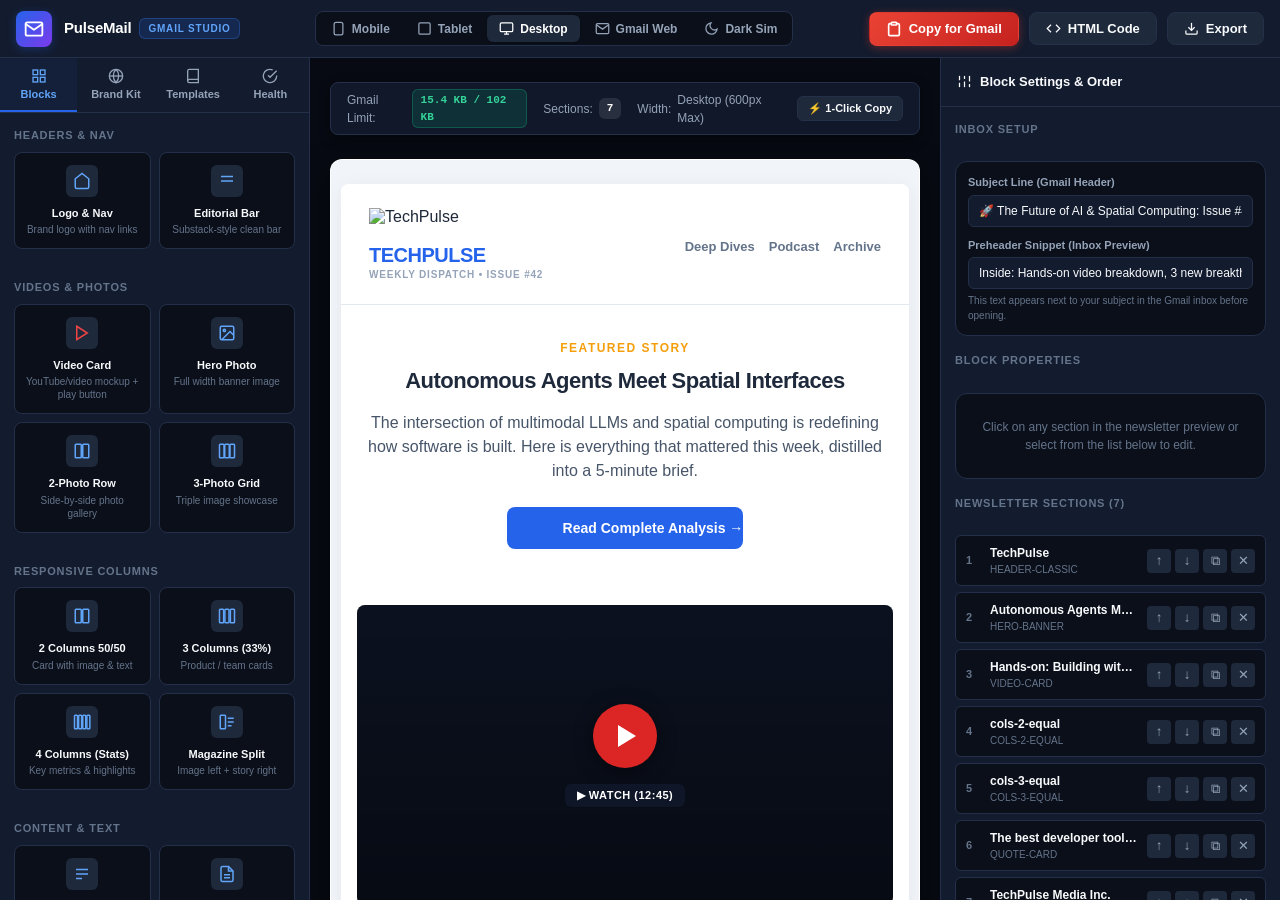
<file: index.html>
<!DOCTYPE html>
<html lang="en">
<head>
  <meta charset="UTF-8">
  <meta name="viewport" content="width=device-width, initial-scale=1.0, viewport-fit=cover">
  <meta name="theme-color" content="#0b0f19">
  <meta name="apple-mobile-web-app-capable" content="yes">
  <meta name="apple-mobile-web-app-status-bar-style" content="black-translucent">
  <meta name="apple-mobile-web-app-title" content="PulseMail">
  <link rel="manifest" href="manifest.json">
  <title>PulseMail | Gmail Responsive Newsletter Studio</title>
  <link rel="stylesheet" href="styles.css">
</head>
<body>

  <!-- Top App Navigation Bar -->
  <header class="app-header">
    <div class="brand-section">
      <div class="logo-badge">
        <div class="logo-icon">
          <svg width="20" height="20" viewBox="0 0 24 24" fill="none" stroke="currentColor" stroke-width="2.2" stroke-linecap="round" stroke-linejoin="round">
            <path d="M4 4h16c1.1 0 2 .9 2 2v12c0 1.1-.9 2-2 2H4c-1.1 0-2-.9-2-2V6c0-1.1.9-2 2-2z"></path>
            <polyline points="22,6 12,13 2,6"></polyline>
          </svg>
        </div>
      </div>
      <div>
        <div class="app-title">
          PulseMail <span class="app-tag">Gmail Studio</span>
        </div>
      </div>
    </div>

    <!-- Responsive Device Viewport Switcher -->
    <div class="header-center-controls">
      <button class="device-btn" id="btn-device-mobile" title="Mobile Phone View (375px)">
        <svg viewBox="0 0 24 24" fill="none" stroke="currentColor" stroke-width="2">
          <rect x="5" y="2" width="14" height="20" rx="3" ry="3"></rect>
          <line x1="12" y1="18" x2="12.01" y2="18"></line>
        </svg>
        <span class="device-text">Mobile</span>
      </button>

      <button class="device-btn" id="btn-device-tablet" title="Tablet View (768px)">
        <svg viewBox="0 0 24 24" fill="none" stroke="currentColor" stroke-width="2">
          <rect x="3" y="3" width="18" height="18" rx="2"></rect>
          <line x1="12" y1="17" x2="12.01" y2="17"></line>
        </svg>
        <span class="device-text">Tablet</span>
      </button>

      <button class="device-btn active" id="btn-device-desktop" title="Desktop View (Full Width)">
        <svg viewBox="0 0 24 24" fill="none" stroke="currentColor" stroke-width="2">
          <rect x="2" y="3" width="20" height="14" rx="2"></rect>
          <line x1="8" y1="21" x2="16" y2="21"></line>
          <line x1="12" y1="17" x2="12" y2="21"></line>
        </svg>
        <span class="device-text">Desktop</span>
      </button>

      <button class="device-btn" id="btn-device-gmail" title="Simulate Gmail Web Inbox Experience">
        <svg viewBox="0 0 24 24" fill="none" stroke="currentColor" stroke-width="2">
          <path d="M4 4h16c1.1 0 2 .9 2 2v12c0 1.1-.9 2-2 2H4c-1.1 0-2-.9-2-2V6c0-1.1.9-2 2-2z"></path>
          <polyline points="22,6 12,13 2,6"></polyline>
        </svg>
        <span class="device-text">Gmail Web</span>
      </button>

      <button class="device-btn" id="btn-toggle-darkmode" title="Toggle Dark Mode Client Preview">
        <svg viewBox="0 0 24 24" fill="none" stroke="currentColor" stroke-width="2">
          <path d="M21 12.79A9 9 0 1 1 11.21 3 7 7 0 0 0 21 12.79z"></path>
        </svg>
        <span class="device-text">Dark Sim</span>
      </button>
    </div>

    <!-- Header Action CTAs -->
    <div class="header-actions">
      <!-- 1-Click Copy for Gmail -->
      <button class="btn btn-gmail" id="btn-copy-gmail" title="Copy formatted rich text to paste directly into Gmail compose">
        <svg width="16" height="16" viewBox="0 0 24 24" fill="none" stroke="currentColor" stroke-width="2.5">
          <path d="M16 4h2a2 2 0 0 1 2 2v14a2 2 0 0 1-2 2H6a2 2 0 0 1-2-2V6a2 2 0 0 1 2-2h2"></path>
          <rect x="8" y="2" width="8" height="4" rx="1" ry="1"></rect>
        </svg>
        <span>Copy for Gmail</span>
      </button>

      <!-- View & Copy HTML -->
      <button class="btn btn-secondary" id="btn-view-html" title="Get Gmail-optimized inline-CSS HTML">
        <svg width="15" height="15" viewBox="0 0 24 24" fill="none" stroke="currentColor" stroke-width="2">
          <polyline points="16 18 22 12 16 6"></polyline>
          <polyline points="8 6 2 12 8 18"></polyline>
        </svg>
        <span>HTML Code</span>
      </button>

      <!-- More Actions Dropdown -->
      <button class="btn btn-secondary" id="btn-export-dropdown" title="Download & Template Options">
        <svg width="15" height="15" viewBox="0 0 24 24" fill="none" stroke="currentColor" stroke-width="2">
          <path d="M21 15v4a2 2 0 0 1-2 2H5a2 2 0 0 1-2-2v-4"></path>
          <polyline points="7 10 12 15 17 10"></polyline>
          <line x1="12" y1="15" x2="12" y2="3"></line>
        </svg>
        <span>Export</span>
      </button>
    </div>
  </header>

  <!-- Main Work Area -->
  <div class="app-main">

    <!-- Left Sidebar: Builder Controls & Libraries -->
    <aside class="sidebar-left" id="sidebar-left">
      <!-- Tabs Navigation -->
      <div class="tabs-nav">
        <button class="tab-btn active" data-tab="tab-blocks">
          <svg width="14" height="14" viewBox="0 0 24 24" fill="none" stroke="currentColor" stroke-width="2">
            <rect x="3" y="3" width="7" height="7"></rect>
            <rect x="14" y="3" width="7" height="7"></rect>
            <rect x="14" y="14" width="7" height="7"></rect>
            <rect x="3" y="14" width="7" height="7"></rect>
          </svg>
          Blocks
        </button>
        <button class="tab-btn" data-tab="tab-brand">
          <svg width="14" height="14" viewBox="0 0 24 24" fill="none" stroke="currentColor" stroke-width="2">
            <circle cx="12" cy="12" r="10"></circle>
            <path d="M12 2a14.5 14.5 0 0 0 0 20 14.5 14.5 0 0 0 0-20"></path>
            <path d="M2 12h20"></path>
          </svg>
          Brand Kit
        </button>
        <button class="tab-btn" data-tab="tab-templates">
          <svg width="14" height="14" viewBox="0 0 24 24" fill="none" stroke="currentColor" stroke-width="2">
            <path d="M4 19.5A2.5 2.5 0 0 1 6.5 17H20"></path>
            <path d="M6.5 2H20v20H6.5A2.5 2.5 0 0 1 4 19.5v-15A2.5 2.5 0 0 1 6.5 2z"></path>
          </svg>
          Templates
        </button>
        <button class="tab-btn" data-tab="tab-diagnostics">
          <svg width="14" height="14" viewBox="0 0 24 24" fill="none" stroke="currentColor" stroke-width="2">
            <path d="M22 11.08V12a10 10 0 1 1-5.93-9.14"></path>
            <polyline points="22 4 12 14.01 9 11.01"></polyline>
          </svg>
          Health
        </button>
      </div>

      <div class="sidebar-content">

        <!-- TAB 1: ADD BLOCKS -->
        <div class="tab-panel active" id="tab-blocks">
          
          <!-- Headers & Nav -->
          <div>
            <div class="section-title">Headers & Nav</div>
            <div class="block-category-grid">
              <div class="block-item-card" data-block-type="header-classic">
                <div class="block-card-icon">
                  <svg width="18" height="18" viewBox="0 0 24 24" fill="none" stroke="currentColor" stroke-width="2"><path d="M3 9l9-7 9 7v11a2 2 0 0 1-2 2H5a2 2 0 0 1-2-2z"></path></svg>
                </div>
                <div class="block-card-name">Logo & Nav</div>
                <div class="block-card-desc">Brand logo with nav links</div>
              </div>

              <div class="block-item-card" data-block-type="header-minimal">
                <div class="block-card-icon">
                  <svg width="18" height="18" viewBox="0 0 24 24" fill="none" stroke="currentColor" stroke-width="2"><line x1="4" y1="12" x2="20" y2="12"></line><line x1="4" y1="6" x2="20" y2="6"></line></svg>
                </div>
                <div class="block-card-name">Editorial Bar</div>
                <div class="block-card-desc">Substack-style clean bar</div>
              </div>
            </div>
          </div>

          <!-- Video & Media -->
          <div>
            <div class="section-title">Videos & Photos</div>
            <div class="block-category-grid">
              <div class="block-item-card" data-block-type="video-card">
                <div class="block-card-icon" style="color: #ef4444;">
                  <svg width="18" height="18" viewBox="0 0 24 24" fill="none" stroke="currentColor" stroke-width="2"><polygon points="5 3 19 12 5 21 5 3"></polygon></svg>
                </div>
                <div class="block-card-name">Video Card</div>
                <div class="block-card-desc">YouTube/video mockup + play button</div>
              </div>

              <div class="block-item-card" data-block-type="photo-hero">
                <div class="block-card-icon">
                  <svg width="18" height="18" viewBox="0 0 24 24" fill="none" stroke="currentColor" stroke-width="2"><rect x="3" y="3" width="18" height="18" rx="2"></rect><circle cx="8.5" cy="8.5" r="1.5"></circle><polyline points="21 15 16 10 5 21"></polyline></svg>
                </div>
                <div class="block-card-name">Hero Photo</div>
                <div class="block-card-desc">Full width banner image</div>
              </div>

              <div class="block-item-card" data-block-type="photo-grid-2">
                <div class="block-card-icon">
                  <svg width="18" height="18" viewBox="0 0 24 24" fill="none" stroke="currentColor" stroke-width="2"><rect x="3" y="3" width="8" height="18" rx="1"></rect><rect x="13" y="3" width="8" height="18" rx="1"></rect></svg>
                </div>
                <div class="block-card-name">2-Photo Row</div>
                <div class="block-card-desc">Side-by-side photo gallery</div>
              </div>

              <div class="block-item-card" data-block-type="photo-grid-3">
                <div class="block-card-icon">
                  <svg width="18" height="18" viewBox="0 0 24 24" fill="none" stroke="currentColor" stroke-width="2"><rect x="2" y="3" width="6" height="18" rx="1"></rect><rect x="9" y="3" width="6" height="18" rx="1"></rect><rect x="16" y="3" width="6" height="18" rx="1"></rect></svg>
                </div>
                <div class="block-card-name">3-Photo Grid</div>
                <div class="block-card-desc">Triple image showcase</div>
              </div>
            </div>
          </div>

          <!-- Multi-Column Layouts -->
          <div>
            <div class="section-title">Responsive Columns</div>
            <div class="block-category-grid">
              <div class="block-item-card" data-block-type="cols-2-equal">
                <div class="block-card-icon">
                  <svg width="18" height="18" viewBox="0 0 24 24" fill="none" stroke="currentColor" stroke-width="2"><rect x="3" y="3" width="8" height="18" rx="1"></rect><rect x="13" y="3" width="8" height="18" rx="1"></rect></svg>
                </div>
                <div class="block-card-name">2 Columns 50/50</div>
                <div class="block-card-desc">Card with image & text</div>
              </div>

              <div class="block-item-card" data-block-type="cols-3-equal">
                <div class="block-card-icon">
                  <svg width="18" height="18" viewBox="0 0 24 24" fill="none" stroke="currentColor" stroke-width="2"><rect x="2" y="3" width="5.5" height="18" rx="1"></rect><rect x="9.2" y="3" width="5.5" height="18" rx="1"></rect><rect x="16.5" y="3" width="5.5" height="18" rx="1"></rect></svg>
                </div>
                <div class="block-card-name">3 Columns (33%)</div>
                <div class="block-card-desc">Product / team cards</div>
              </div>

              <div class="block-item-card" data-block-type="cols-4-stats">
                <div class="block-card-icon">
                  <svg width="18" height="18" viewBox="0 0 24 24" fill="none" stroke="currentColor" stroke-width="2"><rect x="2" y="3" width="4" height="18" rx="1"></rect><rect x="7.5" y="3" width="4" height="18" rx="1"></rect><rect x="13" y="3" width="4" height="18" rx="1"></rect><rect x="18.5" y="3" width="4" height="18" rx="1"></rect></svg>
                </div>
                <div class="block-card-name">4 Columns (Stats)</div>
                <div class="block-card-desc">Key metrics & highlights</div>
              </div>

              <div class="block-item-card" data-block-type="cols-magazine">
                <div class="block-card-icon">
                  <svg width="18" height="18" viewBox="0 0 24 24" fill="none" stroke="currentColor" stroke-width="2"><rect x="3" y="3" width="7" height="18" rx="1"></rect><line x1="13" y1="7" x2="21" y2="7"></line><line x1="13" y1="12" x2="21" y2="12"></line><line x1="13" y1="17" x2="18" y2="17"></line></svg>
                </div>
                <div class="block-card-name">Magazine Split</div>
                <div class="block-card-desc">Image left + story right</div>
              </div>
            </div>
          </div>

          <!-- Content & Text -->
          <div>
            <div class="section-title">Content & Text</div>
            <div class="block-category-grid">
              <div class="block-item-card" data-block-type="hero-banner">
                <div class="block-card-icon">
                  <svg width="18" height="18" viewBox="0 0 24 24" fill="none" stroke="currentColor" stroke-width="2"><path d="M4 6h16M4 12h16M4 18h8"></path></svg>
                </div>
                <div class="block-card-name">Hero Headline</div>
                <div class="block-card-desc">Bold headline + CTA button</div>
              </div>

              <div class="block-item-card" data-block-type="text-story">
                <div class="block-card-icon">
                  <svg width="18" height="18" viewBox="0 0 24 24" fill="none" stroke="currentColor" stroke-width="2"><path d="M14 2H6a2 2 0 0 0-2 2v16a2 2 0 0 0 2 2h12a2 2 0 0 0 2-2V8z"></path><polyline points="14 2 14 8 20 8"></polyline><line x1="16" y1="13" x2="8" y2="13"></line><line x1="16" y1="17" x2="8" y2="17"></line></svg>
                </div>
                <div class="block-card-name">Rich Story</div>
                <div class="block-card-desc">Paragraph with styling</div>
              </div>

              <div class="block-item-card" data-block-type="quote-card">
                <div class="block-card-icon">
                  <svg width="18" height="18" viewBox="0 0 24 24" fill="none" stroke="currentColor" stroke-width="2"><path d="M3 21c3 0 7-1 7-8V5c0-1.25-.756-2.017-2-2H4c-1.25 0-2 .75-2 1.972V11c0 1.25.75 2 2 2 1 0 1 0 1 1v1c0 1-1 2-2 2s-1 .008-1 1.031V20c0 1 0 1 1 1z"></path></svg>
                </div>
                <div class="block-card-name">Pull Quote</div>
                <div class="block-card-desc">Highlighted testimonial</div>
              </div>

              <div class="block-item-card" data-block-type="callout-box">
                <div class="block-card-icon">
                  <svg width="18" height="18" viewBox="0 0 24 24" fill="none" stroke="currentColor" stroke-width="2"><circle cx="12" cy="12" r="10"></circle><line x1="12" y1="16" x2="12" y2="12"></line><line x1="12" y1="8" x2="12.01" y2="8"></line></svg>
                </div>
                <div class="block-card-name">Callout Card</div>
                <div class="block-card-desc">Notice or tip card</div>
              </div>
            </div>
          </div>

          <!-- CTAs & Interactive -->
          <div>
            <div class="section-title">Calls-to-Action</div>
            <div class="block-category-grid">
              <div class="block-item-card" data-block-type="cta-button">
                <div class="block-card-icon">
                  <svg width="18" height="18" viewBox="0 0 24 24" fill="none" stroke="currentColor" stroke-width="2"><rect x="3" y="8" width="18" height="8" rx="4"></rect></svg>
                </div>
                <div class="block-card-name">CTA Button</div>
                <div class="block-card-desc">Bulletproof email button</div>
              </div>

              <div class="block-item-card" data-block-type="coupon-badge">
                <div class="block-card-icon">
                  <svg width="18" height="18" viewBox="0 0 24 24" fill="none" stroke="currentColor" stroke-width="2"><line x1="19" y1="5" x2="5" y2="19"></line><circle cx="6.5" cy="6.5" r="2.5"></circle><circle cx="17.5" cy="17.5" r="2.5"></circle></svg>
                </div>
                <div class="block-card-name">Voucher / Code</div>
                <div class="block-card-desc">Discount code promo box</div>
              </div>
            </div>
          </div>

          <!-- Footers -->
          <div>
            <div class="section-title">Footers & Social</div>
            <div class="block-category-grid">
              <div class="block-item-card" data-block-type="social-links">
                <div class="block-card-icon">
                  <svg width="18" height="18" viewBox="0 0 24 24" fill="none" stroke="currentColor" stroke-width="2"><path d="M18 2h-3a5 5 0 0 0-5 5v3H7v4h3v8h4v-8h3l1-4h-4V7a1 1 0 0 1 1-1h3z"></path></svg>
                </div>
                <div class="block-card-name">Social Icons</div>
                <div class="block-card-desc">X, YouTube, LinkedIn etc.</div>
              </div>

              <div class="block-item-card" data-block-type="footer-full">
                <div class="block-card-icon">
                  <svg width="18" height="18" viewBox="0 0 24 24" fill="none" stroke="currentColor" stroke-width="2"><rect x="3" y="11" width="18" height="10" rx="2"></rect><circle cx="12" cy="5" r="2"></circle></svg>
                </div>
                <div class="block-card-name">Full Footer</div>
                <div class="block-card-desc">Address & Unsubscribe</div>
              </div>
            </div>
          </div>

        </div>

        <!-- TAB 2: BRAND KIT -->
        <div class="tab-panel" id="tab-brand">
          <div class="section-title">Quick Palettes</div>
          <div style="display: grid; grid-template-columns: repeat(2, 1fr); gap: 8px;">
            <button class="btn btn-secondary btn-sm" id="palette-tech">Modern Indigo</button>
            <button class="btn btn-secondary btn-sm" id="palette-creator">Creator Red</button>
            <button class="btn btn-secondary btn-sm" id="palette-emerald">Organic Green</button>
            <button class="btn btn-secondary btn-sm" id="palette-amber">Warm Amber</button>
            <button class="btn btn-secondary btn-sm" id="palette-minimal">Dark Minimal</button>
            <button class="btn btn-secondary btn-sm" id="palette-corporate">Navy Corporate</button>
          </div>

          <div class="section-title" style="margin-top: 10px;">Brand Color Theme</div>
          <div class="brand-group">
            <div class="form-row">
              <span class="form-label">Primary Color</span>
              <div class="color-input-wrapper">
                <input type="color" id="brand-color-primary" class="color-picker-input" value="#2563eb">
                <input type="text" id="brand-hex-primary" class="color-hex-text" value="#2563eb">
              </div>
            </div>
            <div class="form-row">
              <span class="form-label">Accent Color</span>
              <div class="color-input-wrapper">
                <input type="color" id="brand-color-accent" class="color-picker-input" value="#f59e0b">
                <input type="text" id="brand-hex-accent" class="color-hex-text" value="#f59e0b">
              </div>
            </div>
            <div class="form-row">
              <span class="form-label">Card Background</span>
              <div class="color-input-wrapper">
                <input type="color" id="brand-color-card" class="color-picker-input" value="#ffffff">
                <input type="text" id="brand-hex-card" class="color-hex-text" value="#ffffff">
              </div>
            </div>
            <div class="form-row">
              <span class="form-label">Canvas Background</span>
              <div class="color-input-wrapper">
                <input type="color" id="brand-color-canvas" class="color-picker-input" value="#f1f5f9">
                <input type="text" id="brand-hex-canvas" class="color-hex-text" value="#f1f5f9">
              </div>
            </div>
            <div class="form-row">
              <span class="form-label">Body Text Color</span>
              <div class="color-input-wrapper">
                <input type="color" id="brand-color-text" class="color-picker-input" value="#1e293b">
                <input type="text" id="brand-hex-text" class="color-hex-text" value="#1e293b">
              </div>
            </div>
          </div>

          <div class="section-title">Email Typography</div>
          <div class="brand-group">
            <div class="form-row" style="flex-direction: column; align-items: flex-start; gap: 6px;">
              <span class="form-label">Web-Safe Email Font</span>
              <select id="brand-font-family" class="select-input">
                <option value="-apple-system, BlinkMacSystemFont, 'Segoe UI', Roboto, Helvetica, Arial, sans-serif">Modern System (Inter / Apple / Roboto)</option>
                <option value="Arial, Helvetica, sans-serif">Arial / Helvetica (Universal Clean)</option>
                <option value="Georgia, 'Times New Roman', serif">Georgia (Editorial & Literary)</option>
                <option value="'Trebuchet MS', 'Lucida Sans Unicode', sans-serif">Trebuchet MS (Friendly & Open)</option>
                <option value="Verdana, Geneva, sans-serif">Verdana (High Readability)</option>
                <option value="'Courier New', Courier, monospace">Courier (Code & Tech)</option>
              </select>
            </div>
            <div class="form-row">
              <span class="form-label">Button Radius</span>
              <select id="brand-border-radius" class="select-input" style="width: 140px;">
                <option value="4px">Slight (4px)</option>
                <option value="8px" selected>Modern (8px)</option>
                <option value="16px">Rounded (16px)</option>
                <option value="12px">Architectural (12px)</option>
                <option value="0px">Sharp (0px)</option>
              </select>
            </div>
          </div>

          <div class="section-title">Brand Identity</div>
          <div class="brand-group">
            <div class="form-row" style="flex-direction: column; align-items: flex-start; gap: 6px;">
              <span class="form-label">Company / Brand Name</span>
              <input type="text" id="brand-company-name" class="text-input" value="TechPulse Weekly">
            </div>
            <div class="form-row" style="flex-direction: column; align-items: flex-start; gap: 6px;">
              <span class="form-label">Logo Image URL</span>
              <input type="text" id="brand-logo-url" class="text-input" placeholder="https://... or upload">
              <label class="btn btn-secondary btn-sm" style="width: 100%; cursor: pointer;">
                📁 Upload Brand Logo
                <input type="file" id="brand-logo-upload" accept="image/*" style="display: none;">
              </label>
            </div>
          </div>

          <button class="btn btn-accent" id="btn-apply-brand" style="width: 100%; padding: 10px;">
            Apply Brand Kit to Current Newsletter
          </button>
        </div>

        <!-- TAB 3: TEMPLATES -->
        <div class="tab-panel" id="tab-templates">
          <div class="section-title">Curated Gmail Layouts</div>
          <div class="templates-grid" id="templates-list">
            <!-- Dynamically populated or template cards -->
          </div>
        </div>

        <!-- TAB 4: DIAGNOSTICS & GMAIL LINTER -->
        <div class="tab-panel" id="tab-diagnostics">
          <div class="section-title">Gmail Compatibility Audit</div>
          <div class="brand-group" id="diagnostics-panel">
            <!-- Diagnostics items -->
          </div>
        </div>

      </div>
    </aside>

    <!-- Center Stage: Email Viewport & Canvas -->
    <main class="preview-stage" id="preview-stage">
      
      <!-- Sticky Quick Status Bar -->
      <div class="stage-floating-bar">
        <div class="stage-stat">
          <span>Gmail Limit:</span>
          <span class="stat-pill safe" id="stat-byte-size">24.2 KB / 102 KB</span>
        </div>
        <div class="stage-stat">
          <span>Sections:</span>
          <span class="stat-pill" style="background: rgba(255,255,255,0.1); color: #fff;" id="stat-block-count">6</span>
        </div>
        <div class="stage-stat">
          <span>Width:</span>
          <span id="stat-width-label" style="color: #94a3b8; font-weight: 500;">Desktop (600px Max)</span>
        </div>
        <button class="btn btn-secondary btn-sm" id="btn-quick-copy" title="Quick copy rich text for Gmail">
          ⚡ 1-Click Copy
        </button>
      </div>

      <!-- Device Viewport Frame -->
      <div class="viewport-frame mode-desktop" id="viewport-frame">

        <!-- Gmail Web Simulation Chrome Header -->
        <div class="gmail-sim-header" id="gmail-sim-header">
          <div class="gmail-sim-topbar">
            <div class="gmail-sim-logo">
              <svg width="22" height="22" viewBox="0 0 24 24" fill="none">
                <path d="M20 4H4C2.9 4 2.01 4.9 2.01 6L2 18C2 19.1 2.9 20 4 20H20C21.1 20 22 19.1 22 18V6C22 4.9 21.1 4 20 4ZM20 8L12 13L4 8V6L12 11L20 6V8Z" fill="#EA4335"/>
              </svg>
              <span>Gmail</span>
            </div>
            <div class="gmail-sim-search">
              <svg width="14" height="14" viewBox="0 0 24 24" fill="none" stroke="currentColor" stroke-width="2"><circle cx="11" cy="11" r="8"></circle><line x1="21" y1="21" x2="16.65" y2="16.65"></line></svg>
              <span>Search in mail</span>
            </div>
            <div style="font-size: 12px; color: #5f6368;">Inbox / Primary</div>
          </div>
          <div class="gmail-meta-row">
            <div style="display: flex; gap: 12px; align-items: center;">
              <div class="gmail-sender-avatar" id="sim-avatar">TP</div>
              <div>
                <div class="gmail-subject-line" id="sim-subject">🚀 The Future of AI & Spatial Computing: Issue #42</div>
                <div class="gmail-sender-details">
                  <strong id="sim-sender-name">TechPulse Weekly</strong> &lt;newsletter@techpulse.io&gt;
                </div>
                <div class="gmail-preheader-tag" id="sim-preheader">Inside: Hands-on video breakdown, 3 new breakthroughs, and our developer guide.</div>
              </div>
            </div>
            <div style="font-size: 11px; color: #5f6368; white-space: nowrap;">10:24 AM (Just now)</div>
          </div>
        </div>

        <!-- Rendered Email Document Iframe / Canvas -->
        <div class="email-render-canvas" id="email-render-canvas">
          <iframe id="preview-iframe" title="Newsletter Preview" scrolling="no" style="width: 100%; border: none; min-height: 400px; display: block; overflow: hidden;"></iframe>
        </div>

      </div>

    </main>

    <!-- Right Sidebar: Properties & Section Structure -->
    <aside class="sidebar-right" id="sidebar-right">
      
      <div class="sidebar-right-header">
        <div class="sidebar-right-title">
          <svg width="15" height="15" viewBox="0 0 24 24" fill="none" stroke="currentColor" stroke-width="2">
            <line x1="4" y1="21" x2="4" y2="14"></line>
            <line x1="4" y1="10" x2="4" y2="3"></line>
            <line x1="12" y1="21" x2="12" y2="12"></line>
            <line x1="12" y1="8" x2="12" y2="3"></line>
            <line x1="20" y1="21" x2="20" y2="16"></line>
            <line x1="20" y1="12" x2="20" y2="3"></line>
          </svg>
          Block Settings & Order
        </div>
      </div>

      <div class="sidebar-right-content">
        
        <!-- Subject & Preheader Inputs -->
        <div class="section-title">Inbox Setup</div>
        <div class="brand-group">
          <div class="form-row" style="flex-direction: column; align-items: flex-start; gap: 4px;">
            <span class="form-label">Subject Line (Gmail Header)</span>
            <input type="text" id="input-subject-line" class="text-input" value="🚀 The Future of AI & Spatial Computing: Issue #42">
          </div>
          <div class="form-row" style="flex-direction: column; align-items: flex-start; gap: 4px;">
            <span class="form-label">Preheader Snippet (Inbox Preview)</span>
            <input type="text" id="input-preheader-text" class="text-input" value="Inside: Hands-on video breakdown, 3 new breakthroughs, and our developer guide.">
            <span style="font-size: 10px; color: var(--text-muted);">This text appears next to your subject in the Gmail inbox before opening.</span>
          </div>
        </div>

        <!-- Selected Block Editor Panel -->
        <div class="section-title" id="selected-block-header">Block Properties</div>
        <div class="brand-group" id="selected-block-controls">
          <div style="font-size: 12px; color: var(--text-muted); text-align: center; padding: 12px;">
            Click on any section in the newsletter preview to customize its media, text, colors, and layout.
          </div>
        </div>

        <!-- Sections Structure Reorder List -->
        <div class="section-title" style="display: flex; justify-content: space-between; align-items: center;">
          <span>Newsletter Sections (<span id="count-sections">6</span>)</span>
        </div>
        <div class="sections-order-list" id="sections-order-list">
          <!-- Populated by JavaScript -->
        </div>

      </div>
    </aside>

  </div>

  <!-- MODAL: Gmail Direct Paste Guide -->
  <div class="modal-overlay" id="modal-gmail-guide">
    <div class="modal-box">
      <div class="modal-header">
        <div class="modal-title">
          <span style="background: #ea4335; color: white; border-radius: 50%; width: 22px; height: 22px; display: inline-flex; align-items: center; justify-content: center; font-size: 12px;">✓</span>
          Copied to Clipboard for Gmail!
        </div>
        <button class="reorder-btn close-modal" data-modal="modal-gmail-guide">✕</button>
      </div>
      <div class="modal-body">
        <div style="background: rgba(16, 185, 129, 0.1); border: 1px solid rgba(16, 185, 129, 0.3); border-radius: 8px; padding: 12px; color: #34d399; font-size: 13px; font-weight: 600; display: flex; align-items: center; gap: 8px;">
          <span>🎉 Formatted rich-text email copied! Ready for instant 1-step pasting into Gmail.</span>
        </div>

        <div style="font-size: 14px; font-weight: 600; color: #f8fafc;">How to send in 3 easy steps:</div>
        
        <div style="display: flex; flex-direction: column; gap: 12px;">
          <div style="display: flex; gap: 12px; align-items: flex-start;">
            <div style="background: var(--bg-tertiary); width: 28px; height: 28px; border-radius: 50%; display: flex; align-items: center; justify-content: center; font-weight: bold; flex-shrink: 0;">1</div>
            <div>
              <div style="font-weight: 600; font-size: 13px; color: #f8fafc;">Open Gmail</div>
              <div style="font-size: 12px; color: #94a3b8;">Go to <a href="https://mail.google.com" target="_blank" style="color: #60a5fa;">mail.google.com</a> and click the <strong>+ Compose</strong> button.</div>
            </div>
          </div>

          <div style="display: flex; gap: 12px; align-items: flex-start;">
            <div style="background: var(--bg-tertiary); width: 28px; height: 28px; border-radius: 50%; display: flex; align-items: center; justify-content: center; font-weight: bold; flex-shrink: 0;">2</div>
            <div>
              <div style="font-weight: 600; font-size: 13px; color: #f8fafc;">Paste (Ctrl+V or Cmd+V)</div>
              <div style="font-size: 12px; color: #94a3b8;">Click inside the Gmail compose body area and press <strong>Ctrl+V</strong> (or <strong>Cmd+V</strong> on Mac). All formatted columns, buttons, images, and videos will appear instantly!</div>
            </div>
          </div>

          <div style="display: flex; gap: 12px; align-items: flex-start;">
            <div style="background: var(--bg-tertiary); width: 28px; height: 28px; border-radius: 50%; display: flex; align-items: center; justify-content: center; font-weight: bold; flex-shrink: 0;">3</div>
            <div>
              <div style="font-weight: 600; font-size: 13px; color: #f8fafc;">Add Subject & Recipients, then Send!</div>
              <div style="font-size: 12px; color: #94a3b8;">Copy the subject line: <code id="guide-subject-code" style="background: #0f172a; padding: 2px 6px; border-radius: 4px; color: #f59e0b;">Subject</code>, add your recipients (or BCC list), and hit Send!</div>
            </div>
          </div>
        </div>
      </div>
      <div class="modal-footer">
        <button class="btn btn-secondary close-modal" data-modal="modal-gmail-guide">Got It</button>
        <a href="https://mail.google.com" target="_blank" class="btn btn-gmail" style="text-decoration: none;">Open Gmail Now ↗</a>
      </div>
    </div>
  </div>

  <!-- MODAL: View & Export HTML Source -->
  <div class="modal-overlay" id="modal-html-view">
    <div class="modal-box" style="max-width: 800px;">
      <div class="modal-header">
        <div class="modal-title">
          <svg width="18" height="18" viewBox="0 0 24 24" fill="none" stroke="currentColor" stroke-width="2"><polyline points="16 18 22 12 16 6"></polyline><polyline points="8 6 2 12 8 18"></polyline></svg>
          Production Gmail HTML Code
        </div>
        <button class="reorder-btn close-modal" data-modal="modal-html-view">✕</button>
      </div>
      <div class="modal-body">
        <div style="font-size: 12px; color: var(--text-muted); display: flex; justify-content: space-between;">
          <span>Inline-styled, RFC 2822 & Gmail tested responsive HTML.</span>
          <span id="modal-html-filesize" style="font-weight: bold; color: var(--accent-light);">0 KB</span>
        </div>
        <textarea id="html-code-area" class="code-preview-area" readonly></textarea>
      </div>
      <div class="modal-footer">
        <button class="btn btn-secondary close-modal" data-modal="modal-html-view">Close</button>
        <button class="btn btn-secondary" id="btn-download-html">
          <svg width="14" height="14" viewBox="0 0 24 24" fill="none" stroke="currentColor" stroke-width="2"><path d="M21 15v4a2 2 0 0 1-2 2H5a2 2 0 0 1-2-2v-4"></path><polyline points="7 10 12 15 17 10"></polyline><line x1="12" y1="15" x2="12" y2="3"></line></svg>
          Download .html
        </button>
        <button class="btn btn-accent" id="btn-copy-raw-html">
          <svg width="14" height="14" viewBox="0 0 24 24" fill="none" stroke="currentColor" stroke-width="2"><rect x="9" y="9" width="13" height="13" rx="2" ry="2"></rect><path d="M5 15H4a2 2 0 0 1-2-2V4a2 2 0 0 1 2-2h9a2 2 0 0 1 2 2v1"></path></svg>
          Copy Code
        </button>
      </div>
    </div>
  </div>

  <!-- MODAL: Export / Import JSON & Mailto -->
  <div class="modal-overlay" id="modal-export-options">
    <div class="modal-box">
      <div class="modal-header">
        <div class="modal-title">Export & Backup Options</div>
        <button class="reorder-btn close-modal" data-modal="modal-export-options">✕</button>
      </div>
      <div class="modal-body">
        <div style="display: flex; flex-direction: column; gap: 14px;">
          <div style="background: var(--bg-primary); border: 1px solid var(--border-color); border-radius: 8px; padding: 12px; display: flex; justify-content: space-between; align-items: center;">
            <div>
              <div style="font-weight: 600; font-size: 13px;">Save Template as JSON</div>
              <div style="font-size: 11px; color: var(--text-muted);">Save this exact layout to reload or share later</div>
            </div>
            <button class="btn btn-secondary btn-sm" id="btn-download-json">Download JSON</button>
          </div>

          <div style="background: var(--bg-primary); border: 1px solid var(--border-color); border-radius: 8px; padding: 12px; display: flex; justify-content: space-between; align-items: center;">
            <div>
              <div style="font-weight: 600; font-size: 13px;">Load Template from JSON</div>
              <div style="font-size: 11px; color: var(--text-muted);">Restore a previously saved newsletter design</div>
            </div>
            <label class="btn btn-secondary btn-sm" style="cursor: pointer;">
              Upload JSON
              <input type="file" id="input-import-json" accept=".json" style="display: none;">
            </label>
          </div>

          <div style="background: var(--bg-primary); border: 1px solid var(--border-color); border-radius: 8px; padding: 12px; display: flex; justify-content: space-between; align-items: center;">
            <div>
              <div style="font-weight: 600; font-size: 13px;">Send Test Email</div>
              <div style="font-size: 11px; color: var(--text-muted);">Open default mail client with Subject & Text</div>
            </div>
            <button class="btn btn-secondary btn-sm" id="btn-open-mailto">Test Mailto</button>
          </div>

          <div style="background: var(--bg-primary); border: 1px solid var(--border-color); border-radius: 8px; padding: 12px; display: flex; justify-content: space-between; align-items: center;">
            <div>
              <div style="font-weight: 600; font-size: 13px;">Reset to Clean Blank</div>
              <div style="font-size: 11px; color: var(--text-muted);">Start a fresh newsletter from scratch</div>
            </div>
            <button class="btn btn-secondary btn-sm" id="btn-reset-blank" style="color: var(--danger);">Reset Blank</button>
          </div>
        </div>
      </div>
      <div class="modal-footer">
        <button class="btn btn-secondary close-modal" data-modal="modal-export-options">Close</button>
      </div>
    </div>
  </div>

  <!-- Mobile Bottom Navigation Bar (Visible on mobile screens) -->
  <nav class="mobile-bottom-nav" id="mobile-bottom-nav">
    <button class="mobile-nav-btn active" data-mobile-view="preview">
      <svg width="18" height="18" viewBox="0 0 24 24" fill="none" stroke="currentColor" stroke-width="2"><path d="M1 12s4-8 11-8 11 8 11 8-4 8-11 8-11-8-11-8z"></path><circle cx="12" cy="12" r="3"></circle></svg>
      <span>Preview</span>
    </button>
    <button class="mobile-nav-btn" data-mobile-view="blocks">
      <svg width="18" height="18" viewBox="0 0 24 24" fill="none" stroke="currentColor" stroke-width="2"><rect x="3" y="3" width="7" height="7"></rect><rect x="14" y="3" width="7" height="7"></rect><rect x="14" y="14" width="7" height="7"></rect><rect x="3" y="14" width="7" height="7"></rect></svg>
      <span>Blocks</span>
    </button>
    <button class="mobile-nav-btn" data-mobile-view="brand">
      <svg width="18" height="18" viewBox="0 0 24 24" fill="none" stroke="currentColor" stroke-width="2"><circle cx="12" cy="12" r="10"></circle><path d="M12 2a14.5 14.5 0 0 0 0 20 14.5 14.5 0 0 0 0-20"></path><path d="M2 12h20"></path></svg>
      <span>Brand</span>
    </button>
    <button class="mobile-nav-btn" data-mobile-view="settings">
      <svg width="18" height="18" viewBox="0 0 24 24" fill="none" stroke="currentColor" stroke-width="2"><line x1="4" y1="21" x2="4" y2="14"></line><line x1="4" y1="10" x2="4" y2="3"></line><line x1="12" y1="21" x2="12" y2="12"></line><line x1="12" y1="8" x2="12" y2="3"></line><line x1="20" y1="21" x2="20" y2="16"></line><line x1="20" y1="12" x2="20" y2="3"></line></svg>
      <span>Settings</span>
    </button>
  </nav>

  <!-- Toast Notification Container -->
  <div class="toast-container" id="toast-container"></div>

  <!-- Application Logic -->
  <script src="templates_data.js"></script>
  <script src="app.js"></script>
</body>
</html>
</file>
<file: styles.css>
/* ==========================================================================
   PulseMail Studio - Modern Responsive Gmail Newsletter Studio Stylesheet
   Crafted with architectural precision, high-contrast dark theme, and zero-pill UI
   ========================================================================== */

:root {
  --bg-primary: #0b0f19;
  --bg-secondary: #131b2e;
  --bg-tertiary: #1e293b;
  --bg-hover: #27354f;
  --border-color: #243049;
  --border-focus: #3b82f6;

  --text-primary: #f8fafc;
  --text-secondary: #94a3b8;
  --text-muted: #64748b;

  --accent: #2563eb;
  --accent-hover: #1d4ed8;
  --accent-light: #60a5fa;
  --accent-glow: rgba(37, 99, 235, 0.25);

  --danger: #ef4444;
  --danger-hover: #dc2626;
  --success: #10b981;
  --warning: #f59e0b;
  --gmail-red: #ea4335;

  /* Architectural corner radii (Strictly Non-Pill) */
  --radius-xs: 4px;
  --radius-sm: 6px;
  --radius-md: 8px;
  --radius-lg: 12px;
  --radius-xl: 16px;

  --font-sans: -apple-system, BlinkMacSystemFont, "Segoe UI", Roboto, "Helvetica Neue", Arial, sans-serif;
  --font-mono: ui-monospace, SFMono-Regular, Menlo, Monaco, Consolas, "Liberation Mono", "Courier New", monospace;
  
  --shadow-sm: 0 1px 2px rgba(0, 0, 0, 0.25);
  --shadow-md: 0 4px 12px rgba(0, 0, 0, 0.35);
  --shadow-lg: 0 12px 32px rgba(0, 0, 0, 0.45);
}

*, *::before, *::after {
  box-sizing: border-box;
  margin: 0;
  padding: 0;
}

body {
  font-family: var(--font-sans);
  background-color: var(--bg-primary);
  color: var(--text-primary);
  line-height: 1.5;
  height: 100vh;
  overflow: hidden;
  -webkit-font-smoothing: antialiased;
  -moz-osx-font-smoothing: grayscale;
}

/* ==========================================================================
   Header Navigation Bar
   ========================================================================== */
.app-header {
  height: 58px;
  background-color: var(--bg-secondary);
  border-bottom: 1px solid var(--border-color);
  display: flex;
  align-items: center;
  justify-content: space-between;
  padding: 0 16px;
  user-select: none;
  z-index: 50;
  position: relative;
}

.brand-section {
  display: flex;
  align-items: center;
  gap: 12px;
}

.logo-badge {
  display: flex;
  align-items: center;
  justify-content: center;
}

.logo-icon {
  width: 36px;
  height: 36px;
  background: linear-gradient(135deg, #2563eb, #7c3aed);
  border-radius: var(--radius-md);
  display: flex;
  align-items: center;
  justify-content: center;
  color: #ffffff;
  box-shadow: 0 2px 10px rgba(37, 99, 235, 0.3);
}

.app-title {
  font-size: 15px;
  font-weight: 700;
  color: #ffffff;
  display: flex;
  align-items: center;
  gap: 8px;
  letter-spacing: -0.2px;
}

.app-tag {
  font-size: 10px;
  font-weight: 700;
  text-transform: uppercase;
  letter-spacing: 0.8px;
  background-color: rgba(37, 99, 235, 0.18);
  color: var(--accent-light);
  border: 1px solid rgba(59, 130, 246, 0.3);
  padding: 2px 8px;
  border-radius: var(--radius-sm);
}

/* Viewport Controls */
.header-center-controls {
  display: flex;
  align-items: center;
  background-color: var(--bg-primary);
  border: 1px solid var(--border-color);
  border-radius: var(--radius-md);
  padding: 3px;
  gap: 3px;
}

.device-btn {
  display: inline-flex;
  align-items: center;
  gap: 6px;
  background: transparent;
  border: none;
  border-radius: var(--radius-sm);
  color: var(--text-secondary);
  font-size: 12px;
  font-weight: 600;
  padding: 6px 12px;
  cursor: pointer;
  transition: all 0.15s ease;
}

.device-btn svg {
  width: 15px;
  height: 15px;
}

.device-btn:hover {
  color: var(--text-primary);
  background-color: var(--bg-tertiary);
}

.device-btn.active {
  color: #ffffff;
  background-color: var(--bg-tertiary);
  box-shadow: var(--shadow-sm);
}

.header-actions {
  display: flex;
  align-items: center;
  gap: 10px;
}

/* ==========================================================================
   Buttons & Inputs
   ========================================================================== */
.btn {
  display: inline-flex;
  align-items: center;
  justify-content: center;
  gap: 7px;
  font-family: inherit;
  font-size: 13px;
  font-weight: 600;
  padding: 8px 16px;
  border-radius: var(--radius-md);
  border: 1px solid transparent;
  cursor: pointer;
  transition: all 0.15s ease;
  white-space: nowrap;
}

.btn-gmail {
  background: linear-gradient(135deg, #ea4335, #c5221f);
  color: #ffffff;
  box-shadow: 0 2px 8px rgba(234, 67, 53, 0.35);
}

.btn-gmail:hover {
  background: linear-gradient(135deg, #d93025, #b31412);
  box-shadow: 0 4px 14px rgba(234, 67, 53, 0.5);
  transform: translateY(-1px);
}

.btn-accent {
  background-color: var(--accent);
  color: #ffffff;
}

.btn-accent:hover {
  background-color: var(--accent-hover);
  transform: translateY(-1px);
}

.btn-secondary {
  background-color: var(--bg-tertiary);
  border-color: var(--border-color);
  color: var(--text-primary);
}

.btn-secondary:hover {
  background-color: var(--bg-hover);
  border-color: var(--text-muted);
}

.btn-sm {
  padding: 5px 10px;
  font-size: 11px;
  border-radius: var(--radius-sm);
}

.text-input, .select-input {
  width: 100%;
  background-color: var(--bg-secondary);
  border: 1px solid var(--border-color);
  border-radius: var(--radius-sm);
  color: var(--text-primary);
  font-family: inherit;
  font-size: 12px;
  padding: 8px 10px;
  outline: none;
  transition: border-color 0.15s ease, box-shadow 0.15s ease;
}

.text-input:focus, .select-input:focus {
  border-color: var(--border-focus);
  box-shadow: 0 0 0 2px var(--accent-glow);
}

/* ==========================================================================
   Main App Workspace
   ========================================================================== */
.app-main {
  display: grid;
  grid-template-columns: 310px 1fr 340px;
  height: calc(100vh - 58px);
  overflow: hidden;
  background-color: var(--bg-primary);
}

/* ==========================================================================
   Left Sidebar: Blocks, Brand, Templates, Health
   ========================================================================== */
.sidebar-left {
  background-color: var(--bg-secondary);
  border-right: 1px solid var(--border-color);
  display: flex;
  flex-direction: column;
  overflow: hidden;
}

.tabs-nav {
  display: flex;
  border-bottom: 1px solid var(--border-color);
  background-color: var(--bg-secondary);
  flex-shrink: 0;
}

.tab-btn {
  flex: 1;
  display: flex;
  flex-direction: column;
  align-items: center;
  justify-content: center;
  gap: 4px;
  padding: 10px 4px;
  background: transparent;
  border: none;
  border-bottom: 2px solid transparent;
  color: var(--text-secondary);
  font-size: 11px;
  font-weight: 600;
  cursor: pointer;
  transition: all 0.15s ease;
}

.tab-btn svg {
  width: 16px;
  height: 16px;
}

.tab-btn:hover {
  color: var(--text-primary);
  background-color: rgba(255, 255, 255, 0.02);
}

.tab-btn.active {
  color: var(--accent-light);
  border-bottom-color: var(--accent);
  background-color: rgba(37, 99, 235, 0.06);
}

.sidebar-content {
  flex: 1;
  overflow-y: auto;
  padding: 14px;
}

.tab-panel {
  display: none;
  flex-direction: column;
  gap: 16px;
}

.tab-panel.active {
  display: flex;
}

.section-title {
  font-size: 11px;
  font-weight: 700;
  text-transform: uppercase;
  letter-spacing: 0.8px;
  color: var(--text-muted);
  margin-bottom: 8px;
}

.block-category-grid {
  display: grid;
  grid-template-columns: repeat(2, 1fr);
  gap: 8px;
  margin-bottom: 14px;
}

.block-item-card {
  background-color: var(--bg-primary);
  border: 1px solid var(--border-color);
  border-radius: var(--radius-md);
  padding: 12px 10px;
  display: flex;
  flex-direction: column;
  align-items: center;
  text-align: center;
  cursor: pointer;
  transition: all 0.15s ease;
  user-select: none;
}

.block-item-card:hover {
  border-color: var(--accent);
  background-color: var(--bg-hover);
  transform: translateY(-2px);
  box-shadow: var(--shadow-sm);
}

.block-card-icon {
  width: 32px;
  height: 32px;
  background-color: var(--bg-tertiary);
  border-radius: var(--radius-sm);
  display: flex;
  align-items: center;
  justify-content: center;
  color: var(--accent-light);
  margin-bottom: 8px;
}

.block-card-name {
  font-size: 11px;
  font-weight: 700;
  color: var(--text-primary);
  margin-bottom: 2px;
}

.block-card-desc {
  font-size: 10px;
  color: var(--text-muted);
  line-height: 1.3;
}

/* Brand Kit Group */
.brand-group {
  background-color: var(--bg-primary);
  border: 1px solid var(--border-color);
  border-radius: var(--radius-lg);
  padding: 12px;
  display: flex;
  flex-direction: column;
  gap: 10px;
}

.form-row {
  display: flex;
  justify-content: space-between;
  align-items: center;
  gap: 8px;
}

.form-label {
  font-size: 11px;
  font-weight: 600;
  color: var(--text-secondary);
}

.color-input-wrapper {
  display: flex;
  align-items: center;
  gap: 6px;
}

.color-picker-input {
  -webkit-appearance: none;
  -moz-appearance: none;
  appearance: none;
  width: 28px;
  height: 28px;
  background: transparent;
  border: 1px solid var(--border-color);
  border-radius: var(--radius-sm);
  cursor: pointer;
  padding: 0;
}

.color-picker-input::-webkit-color-swatch-wrapper {
  padding: 0;
}

.color-picker-input::-webkit-color-swatch {
  border: none;
  border-radius: var(--radius-sm);
}

.color-hex-text {
  width: 80px;
  font-family: var(--font-mono);
  font-size: 11px;
  background-color: var(--bg-secondary);
  border: 1px solid var(--border-color);
  border-radius: var(--radius-sm);
  color: var(--text-primary);
  padding: 5px 8px;
  text-transform: uppercase;
}

/* Templates Tab */
.templates-grid {
  display: flex;
  flex-direction: column;
  gap: 10px;
}

.template-card {
  background-color: var(--bg-primary);
  border: 1px solid var(--border-color);
  border-radius: var(--radius-md);
  padding: 12px;
  cursor: pointer;
  transition: all 0.15s ease;
  display: flex;
  flex-direction: column;
  gap: 6px;
}

.template-card:hover {
  border-color: var(--accent);
  background-color: var(--bg-hover);
  transform: translateY(-1px);
}

.template-card-header {
  display: flex;
  align-items: center;
  justify-content: space-between;
}

.template-card-title {
  font-size: 13px;
  font-weight: 700;
  color: var(--text-primary);
}

.template-card-badge {
  font-size: 10px;
  background: var(--bg-tertiary);
  color: var(--text-secondary);
  padding: 2px 6px;
  border-radius: var(--radius-sm);
}

.template-card-desc {
  font-size: 11px;
  color: var(--text-muted);
  line-height: 1.4;
}

/* Diagnostics items */
.diagnostic-item {
  display: flex;
  align-items: flex-start;
  gap: 10px;
  padding: 8px 0;
  border-bottom: 1px solid rgba(255, 255, 255, 0.05);
}

.diagnostic-item:last-child {
  border-bottom: none;
}

.diag-icon {
  width: 20px;
  height: 20px;
  display: flex;
  align-items: center;
  justify-content: center;
  flex-shrink: 0;
  margin-top: 2px;
}

.diag-title {
  font-size: 12px;
  font-weight: 600;
  color: var(--text-primary);
}

.diag-desc {
  font-size: 11px;
  color: var(--text-muted);
}

/* ==========================================================================
   Center Preview Stage
   ========================================================================== */
.preview-stage {
  flex: 1;
  background-color: #070a12;
  overflow-y: auto;
  padding: 24px 20px 100px 20px;
  display: flex;
  flex-direction: column;
  align-items: center;
  position: relative;
  -webkit-overflow-scrolling: touch;
}

.stage-floating-bar {
  position: sticky;
  top: 0;
  z-index: 20;
  display: flex;
  align-items: center;
  gap: 16px;
  background-color: rgba(19, 27, 46, 0.88);
  backdrop-filter: blur(10px);
  border: 1px solid var(--border-color);
  border-radius: var(--radius-md);
  padding: 6px 16px;
  margin-bottom: 24px;
  box-shadow: var(--shadow-md);
}

.stage-stat {
  display: flex;
  align-items: center;
  gap: 6px;
  font-size: 12px;
  color: var(--text-secondary);
}

.stat-pill {
  padding: 2px 8px;
  border-radius: var(--radius-sm);
  font-size: 11px;
  font-weight: 700;
  font-family: var(--font-mono);
}

.stat-pill.safe {
  background-color: rgba(16, 185, 129, 0.15);
  color: #34d399;
  border: 1px solid rgba(16, 185, 129, 0.3);
}

.stat-pill.warn {
  background-color: rgba(239, 68, 68, 0.15);
  color: #f87171;
  border: 1px solid rgba(239, 68, 68, 0.3);
}

/* Viewport Frame */
.viewport-frame {
  width: 680px;
  max-width: 100%;
  height: auto;
  flex-shrink: 0;
  transition: width 0.25s cubic-bezier(0.4, 0, 0.2, 1);
  box-shadow: var(--shadow-lg);
  border-radius: var(--radius-lg);
  overflow: hidden;
  background-color: #ffffff;
  border: 1px solid rgba(255, 255, 255, 0.1);
  margin-bottom: 60px;
}

.viewport-frame.mode-desktop {
  width: 680px;
}

.viewport-frame.mode-tablet {
  width: 768px;
}

.viewport-frame.mode-mobile {
  width: 375px;
}

.viewport-frame.mode-gmail {
  width: 900px;
}

.viewport-frame.dark-sim {
  filter: invert(0.92) hue-rotate(180deg);
}

/* Gmail Web Simulation Header */
.gmail-sim-header {
  display: none;
  background-color: #f6f8fc;
  border-bottom: 1px solid #e0e3e7;
  padding: 14px 20px;
  user-select: none;
  font-family: "Google Sans", Roboto, Arial, sans-serif;
}

.viewport-frame.mode-gmail .gmail-sim-header {
  display: block;
}

.gmail-sim-topbar {
  display: flex;
  align-items: center;
  justify-content: space-between;
  gap: 16px;
  margin-bottom: 12px;
}

.gmail-sim-logo {
  display: flex;
  align-items: center;
  gap: 8px;
  font-size: 16px;
  font-weight: 500;
  color: #444746;
}

.gmail-sim-search {
  flex: 1;
  max-width: 480px;
  display: flex;
  align-items: center;
  gap: 10px;
  background-color: #eaf1fb;
  border-radius: var(--radius-md);
  padding: 8px 14px;
  color: #5f6368;
  font-size: 13px;
}

.gmail-meta-row {
  display: flex;
  align-items: center;
  justify-content: space-between;
}

.gmail-sender-avatar {
  width: 40px;
  height: 40px;
  border-radius: 50%;
  background-color: #0b57d0;
  color: #ffffff;
  display: flex;
  align-items: center;
  justify-content: center;
  font-weight: 700;
  font-size: 14px;
  flex-shrink: 0;
}

.gmail-subject-line {
  font-size: 16px;
  font-weight: 600;
  color: #1f1f1f;
  margin-bottom: 2px;
}

.gmail-sender-details {
  font-size: 12px;
  color: #444746;
}

.gmail-preheader-tag {
  font-size: 12px;
  color: #5f6368;
  white-space: nowrap;
  overflow: hidden;
  text-overflow: ellipsis;
  max-width: 500px;
}

.email-render-canvas {
  width: 100%;
  height: auto;
  min-height: 200px;
  background-color: #ffffff;
  overflow: visible;
}

#preview-iframe {
  width: 100%;
  height: 800px; /* Adjusted dynamically by app.js to exact content scrollHeight */
  border: none;
  display: block;
  overflow: hidden;
}

/* ==========================================================================
   Right Sidebar: Properties & Ordering
   ========================================================================== */
.sidebar-right {
  background-color: var(--bg-secondary);
  border-left: 1px solid var(--border-color);
  display: flex;
  flex-direction: column;
  overflow: hidden;
}

.sidebar-right-header {
  padding: 14px 16px;
  border-bottom: 1px solid var(--border-color);
  display: flex;
  align-items: center;
  justify-content: space-between;
  flex-shrink: 0;
}

.sidebar-right-title {
  font-size: 13px;
  font-weight: 700;
  color: var(--text-primary);
  display: flex;
  align-items: center;
  gap: 8px;
}

.sidebar-right-content {
  flex: 1;
  overflow-y: auto;
  padding: 14px;
  display: flex;
  flex-direction: column;
  gap: 16px;
}

/* Sections Ordering List */
.sections-order-list {
  display: flex;
  flex-direction: column;
  gap: 6px;
}

.section-order-item {
  background-color: var(--bg-primary);
  border: 1px solid var(--border-color);
  border-radius: var(--radius-sm);
  padding: 8px 10px;
  display: flex;
  align-items: center;
  justify-content: space-between;
  gap: 10px;
  cursor: pointer;
  transition: all 0.15s ease;
  overflow: hidden;
}

.section-order-item:hover {
  background-color: var(--bg-hover);
  border-color: var(--text-muted);
}

.section-order-item.active {
  border-color: var(--accent);
  background-color: rgba(37, 99, 235, 0.1);
}

.section-order-info {
  display: flex;
  align-items: center;
  gap: 8px;
  flex: 1 1 auto;
  min-width: 0;
  overflow: hidden;
}

.section-order-num {
  font-size: 11px;
  color: var(--text-muted);
  font-weight: 700;
  width: 16px;
  flex-shrink: 0;
}

.section-order-text {
  flex: 1 1 auto;
  min-width: 0;
  overflow: hidden;
}

.section-order-title {
  font-size: 12px;
  font-weight: 600;
  color: var(--text-primary);
  white-space: nowrap;
  overflow: hidden;
  text-overflow: ellipsis;
  display: block;
  max-width: 100%;
}

.section-order-type {
  font-size: 10px;
  color: var(--text-muted);
  text-transform: uppercase;
  white-space: nowrap;
  overflow: hidden;
  text-overflow: ellipsis;
  display: block;
  max-width: 100%;
}

.section-order-actions {
  display: flex;
  align-items: center;
  gap: 4px;
  flex-shrink: 0;
}

.reorder-btn {
  width: 24px;
  height: 24px;
  background-color: var(--bg-tertiary);
  border: none;
  border-radius: var(--radius-xs);
  color: var(--text-secondary);
  display: inline-flex;
  align-items: center;
  justify-content: center;
  cursor: pointer;
  transition: all 0.15s ease;
}

.reorder-btn:hover {
  background-color: var(--accent);
  color: #ffffff;
}

.reorder-btn.delete-btn:hover {
  background-color: var(--danger);
  color: #ffffff;
}

/* ==========================================================================
   Modals
   ========================================================================== */
.modal-overlay {
  position: fixed;
  inset: 0;
  background-color: rgba(0, 0, 0, 0.7);
  backdrop-filter: blur(6px);
  display: none;
  align-items: center;
  justify-content: center;
  z-index: 100;
  padding: 20px;
}

.modal-overlay.active {
  display: flex;
}

.modal-box {
  background-color: var(--bg-secondary);
  border: 1px solid var(--border-color);
  border-radius: var(--radius-lg);
  box-shadow: var(--shadow-lg);
  width: 100%;
  max-width: 560px;
  overflow: hidden;
  display: flex;
  flex-direction: column;
  animation: modalFadeIn 0.2s ease-out;
}

@keyframes modalFadeIn {
  from {
    opacity: 0;
    transform: scale(0.96) translateY(8px);
  }
  to {
    opacity: 1;
    transform: scale(1) translateY(0);
  }
}

.modal-header {
  padding: 14px 18px;
  border-bottom: 1px solid var(--border-color);
  display: flex;
  align-items: center;
  justify-content: space-between;
}

.modal-title {
  font-size: 14px;
  font-weight: 700;
  color: #ffffff;
  display: flex;
  align-items: center;
  gap: 8px;
}

.modal-body {
  padding: 18px;
  overflow-y: auto;
  max-height: 75vh;
  display: flex;
  flex-direction: column;
  gap: 14px;
}

.modal-footer {
  padding: 12px 18px;
  border-top: 1px solid var(--border-color);
  background-color: rgba(0, 0, 0, 0.15);
  display: flex;
  align-items: center;
  justify-content: flex-end;
  gap: 10px;
}

.code-preview-area {
  width: 100%;
  height: 380px;
  background-color: var(--bg-primary);
  border: 1px solid var(--border-color);
  border-radius: var(--radius-sm);
  color: #38bdf8;
  font-family: var(--font-mono);
  font-size: 11px;
  padding: 12px;
  outline: none;
  resize: none;
  line-height: 1.4;
}

/* ==========================================================================
   Toast Notification System
   ========================================================================== */
.toast-container {
  position: fixed;
  bottom: 24px;
  right: 24px;
  z-index: 200;
  display: flex;
  flex-direction: column;
  gap: 8px;
  pointer-events: none;
}

.toast {
  pointer-events: auto;
  background-color: var(--bg-secondary);
  border: 1px solid var(--border-color);
  border-radius: var(--radius-md);
  padding: 10px 16px;
  color: var(--text-primary);
  font-size: 13px;
  font-weight: 600;
  display: flex;
  align-items: center;
  gap: 10px;
  box-shadow: var(--shadow-lg);
  animation: toastIn 0.25s ease-out;
  transition: all 0.2s ease;
}

.toast.success {
  border-color: var(--success);
  color: #34d399;
}

.toast.error {
  border-color: var(--danger);
  color: #f87171;
}

@keyframes toastIn {
  from {
    opacity: 0;
    transform: translateY(12px);
  }
  to {
    opacity: 1;
    transform: translateY(0);
  }
}

/* Scrollbars */
::-webkit-scrollbar {
  width: 6px;
  height: 6px;
}

::-webkit-scrollbar-track {
  background: transparent;
}

::-webkit-scrollbar-thumb {
  background: var(--border-color);
  border-radius: var(--radius-xs);
}

::-webkit-scrollbar-thumb:hover {
  background: var(--text-muted);
}

/* ==========================================================================
   Mobile-First Responsive Layout & Studio Controls (< 900px)
   ========================================================================== */
.mobile-bottom-nav {
  display: none;
}

@media (max-width: 900px) {
  body {
    height: 100vh;
    height: 100dvh;
    overflow: hidden;
  }

  .app-header {
    height: 52px;
    padding: 0 12px;
  }

  .header-center-controls {
    display: none !important;
  }

  .app-title span.app-tag {
    display: none;
  }

  .header-actions .btn span {
    display: none;
  }

  .header-actions .btn-gmail span {
    display: inline;
    font-size: 11px;
  }

  .header-actions .btn-gmail {
    padding: 6px 10px;
    font-size: 12px;
  }

  .header-actions .btn {
    padding: 6px 10px;
  }

  .app-main {
    display: block;
    height: calc(100vh - 52px - 58px);
    height: calc(100dvh - 52px - 58px);
    position: relative;
    overflow: hidden;
  }

  .sidebar-left,
  .preview-stage,
  .sidebar-right {
    position: absolute;
    inset: 0;
    width: 100%;
    height: 100%;
    display: none;
    z-index: 5;
    background-color: var(--bg-secondary);
  }

  /* Active Mobile View (default: preview) */
  body.view-preview .preview-stage,
  body:not(.view-blocks):not(.view-brand):not(.view-settings) .preview-stage {
    display: flex;
    padding: 16px 10px 80px 10px;
    background-color: #070a12;
  }

  body.view-blocks .sidebar-left {
    display: flex;
  }

  body.view-brand .sidebar-left {
    display: flex;
  }

  body.view-settings .sidebar-right {
    display: flex;
  }

  .viewport-frame {
    width: 100% !important;
    max-width: 100% !important;
    border-radius: var(--radius-md);
    margin-bottom: 50px;
  }

  .stage-floating-bar {
    width: 100%;
    justify-content: space-between;
    padding: 6px 10px;
    gap: 8px;
    font-size: 11px;
    margin-bottom: 12px;
  }

  .stage-floating-bar .stage-stat:nth-child(3) {
    display: none;
  }

  /* Mobile Bottom Navigation Bar */
  .mobile-bottom-nav {
    display: flex;
    position: fixed;
    bottom: 0;
    left: 0;
    right: 0;
    height: 58px;
    background-color: var(--bg-secondary);
    border-top: 1px solid var(--border-color);
    z-index: 80;
    align-items: center;
    justify-content: space-around;
    padding: 0 4px;
    padding-bottom: env(safe-area-inset-bottom, 0px);
    box-shadow: 0 -4px 20px rgba(0, 0, 0, 0.5);
  }

  .mobile-nav-btn {
    flex: 1;
    display: flex;
    flex-direction: column;
    align-items: center;
    justify-content: center;
    gap: 3px;
    background: transparent;
    border: none;
    color: var(--text-secondary);
    font-size: 10px;
    font-weight: 600;
    cursor: pointer;
    min-height: 48px;
    padding: 4px 0;
    border-radius: var(--radius-sm);
    transition: all 0.15s ease;
  }

  .mobile-nav-btn svg {
    width: 18px;
    height: 18px;
  }

  .mobile-nav-btn.active {
    color: var(--accent-light);
    background-color: rgba(37, 99, 235, 0.12);
  }

  .modal-box {
    max-width: 95vw;
    margin: 10px;
  }
}
</file>
